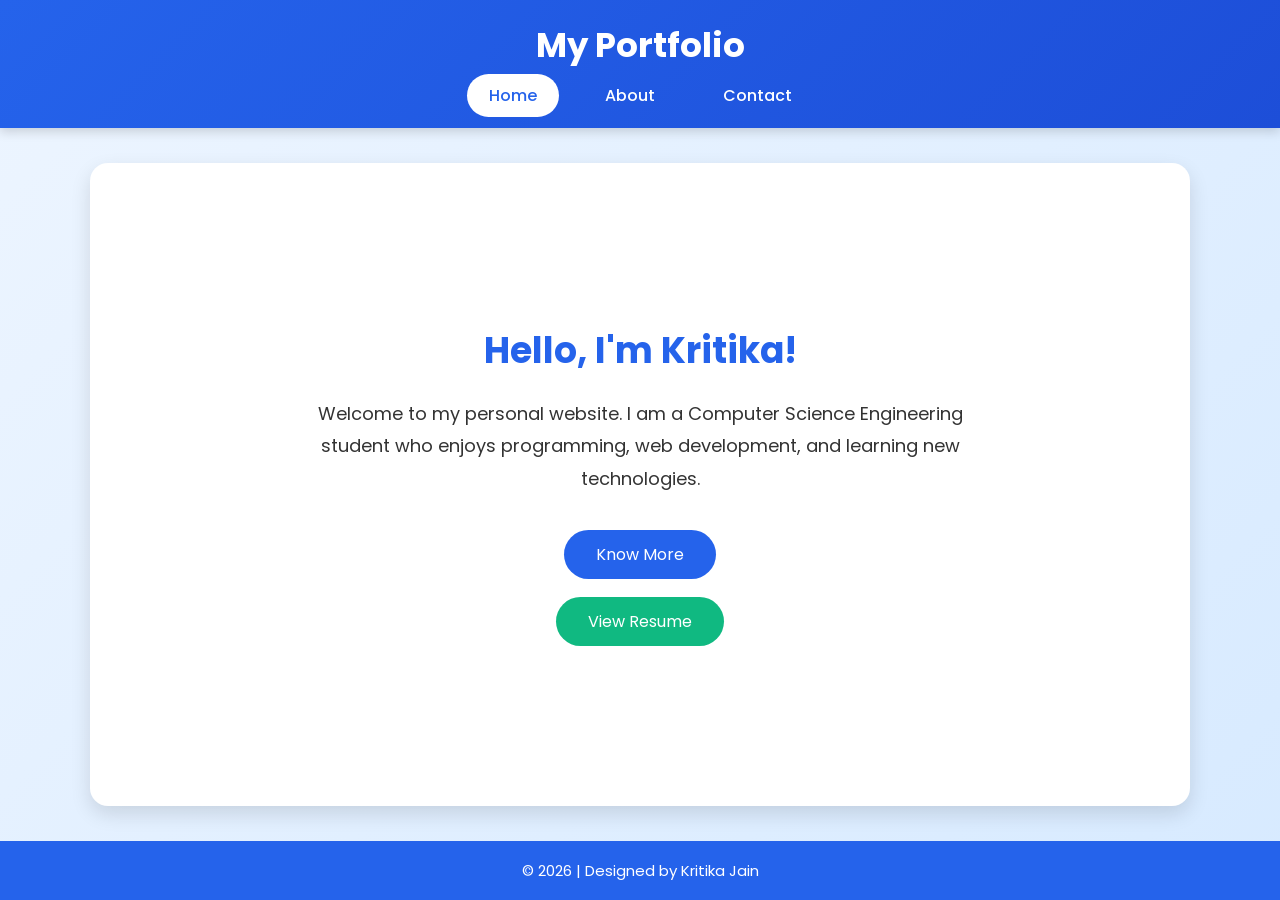
<file: index.html>
<!DOCTYPE html>
<html lang="en">

<head>
    <meta charset="UTF-8">
    <meta name="viewport" content="width=device-width, initial-scale=1.0">
    <title>My Portfolio | Home</title>

    <link rel="stylesheet" href="style.css">
</head>

<body>

    <header>

        <h1>My Portfolio</h1>

        <nav>
            <a href="index.html" class="active">Home</a>
            <a href="about.html">About</a>
            <a href="contact.html">Contact</a>
        </nav>

    </header>

    <section class="hero">

        <h2>Hello, I'm Kritika!</h2>

        <p>
            Welcome to my personal website. I am a Computer Science Engineering
            student who enjoys programming, web development, and learning new
            technologies.
        </p>

        <div class="buttons">

            <a href="about.html" class="btn">
                Know More
            </a>

            <a href="Kritika_jain_resume.pdf" class="resume-btn" target="_blank">
                View Resume
            </a>

        </div>

    </section>

    <footer>
        © 2026 | Designed by Kritika Jain
    </footer>

</body>

</html>
</file>
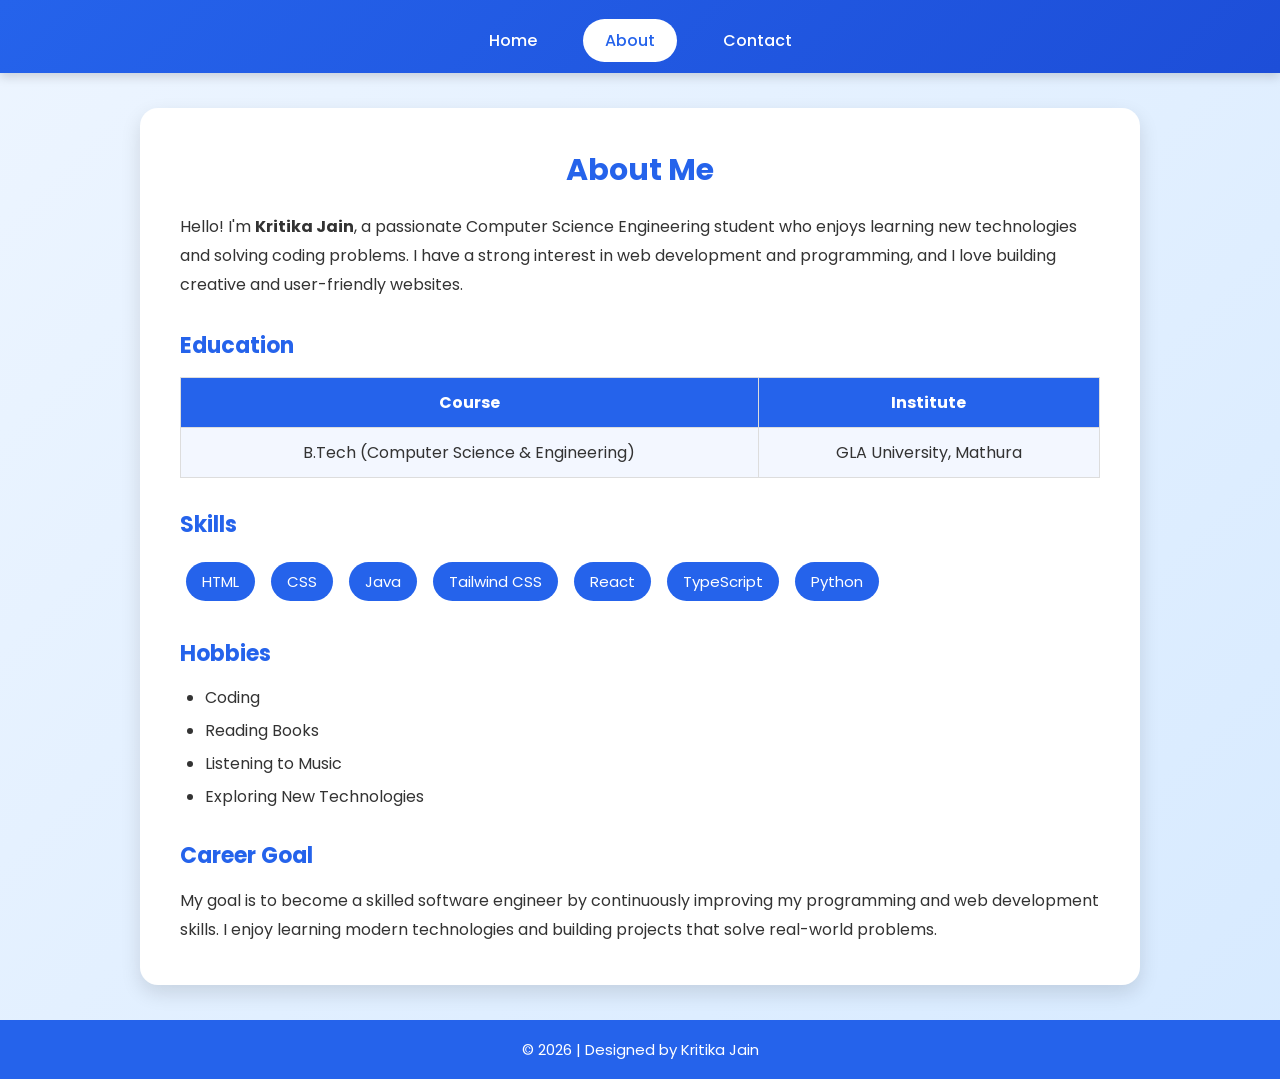
<file: about.html>
<!DOCTYPE html>
<html lang="en">
<head>
    <meta charset="UTF-8">
    <meta name="viewport" content="width=device-width, initial-scale=1.0">
    <title>About Me | Kritika Jain</title>
    <link rel="stylesheet" href="style.css">
</head>

<body>

<header>
    
    <nav>
        <a href="index.html">Home</a>
        <a href="about.html" class="active">About</a>
        <a href="contact.html">Contact</a>
    </nav>
</header>

<section>

    <h2>About Me</h2>

    <p>
        Hello! I'm <strong>Kritika Jain</strong>, a passionate Computer Science
        Engineering student who enjoys learning new technologies and solving
        coding problems. I have a strong interest in web development and
        programming, and I love building creative and user-friendly websites.
    </p>

    <h3>Education</h3>

    <table>
        <tr>
            <th>Course</th>
            <th>Institute</th>
        </tr>

        <tr>
            <td>B.Tech (Computer Science & Engineering)</td>
            <td>GLA University, Mathura</td>
        </tr>
    </table>

    <h3>Skills</h3>

    <div class="skills">
        <span>HTML</span>
        <span>CSS</span>
        <span>Java</span>
        <span>Tailwind CSS</span>
        <span>React</span>
        <span>TypeScript</span>
        <span>Python</span>
    </div>

    <h3>Hobbies</h3>

    <ul>
        <li>Coding</li>
        <li>Reading Books</li>
        <li>Listening to Music</li>
        <li>Exploring New Technologies</li>
    </ul>

    <h3>Career Goal</h3>

    <p>
        My goal is to become a skilled software engineer by continuously
        improving my programming and web development skills. I enjoy learning
        modern technologies and building projects that solve real-world
        problems.
    </p>

</section>

<footer>
    © 2026 | Designed by Kritika Jain
</footer>

</body>
</html>
</file>
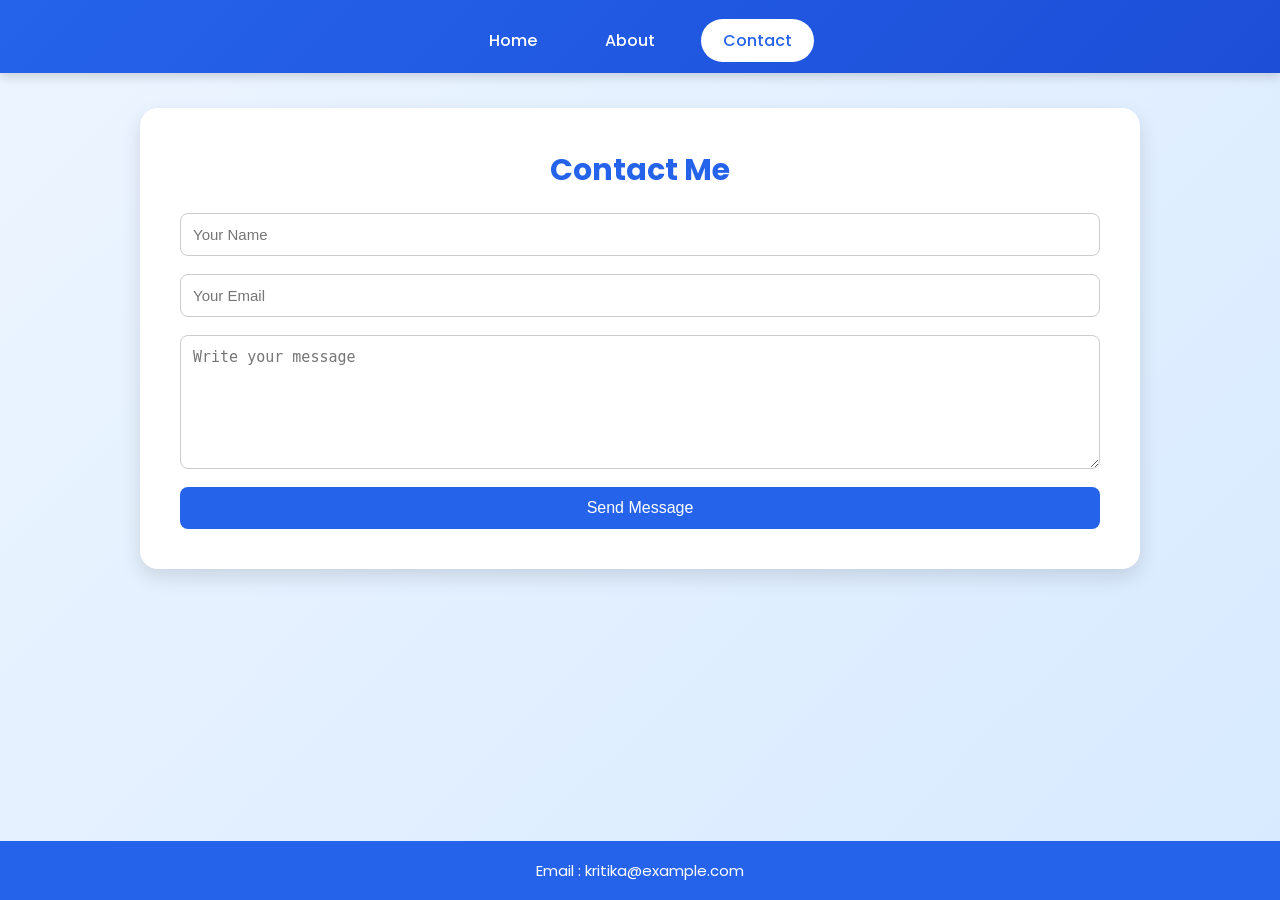
<file: contact.html>
<!DOCTYPE html>
<html>
<head>
    <title>Contact</title>
    <link rel="stylesheet" href="style.css">
</head>
<body>

<header>
    
    <nav>
        <a href="index.html">Home</a>
        <a href="about.html">About</a>
        <a href="contact.html" class="active">Contact</a>
    </nav>
</header>

<section>

<h2>Contact Me</h2>

<form>

<input type="text" placeholder="Your Name">

<input type="email" placeholder="Your Email">

<textarea rows="6" placeholder="Write your message"></textarea>

<button>Send Message</button>

</form>

</section>

<footer>
Email : kritika@example.com
</footer>

</body>
</html>
</file>
<file: style.css>
@import url('https://fonts.googleapis.com/css2?family=Poppins:wght@300;400;500;600;700&display=swap');

*{
    margin:0;
    padding:0;
    box-sizing:border-box;
}

body{
    font-family:'Poppins',sans-serif;
    background:linear-gradient(135deg,#edf5ff,#d7eaff);
    color:#333;
    min-height:100vh;
    display:flex;
    flex-direction:column;
}

/* ================= HEADER ================= */

header{
    background:linear-gradient(135deg,#2563eb,#1d4ed8);
    color:white;
    text-align:center;
    padding:20px;
    box-shadow:0 4px 10px rgba(0,0,0,.15);
}

header h1{
    font-size:34px;
    margin-bottom:12px;
}

/* ================= NAVIGATION ================= */

nav{
    margin-top:8px;
}

nav a{
    text-decoration:none;
    color:white;
    margin:0 10px;
    padding:10px 22px;
    border-radius:30px;
    transition:.3s;
    font-size:16px;
    font-weight:500;
}

nav a:hover,
.active{
    background:white;
    color:#2563eb;
}

/* ================= HOME PAGE ================= */

.hero{
    flex:1;
    width:90%;
    max-width:1100px;
    margin:35px auto;
    background:white;
    border-radius:18px;
    padding:70px 50px;
    text-align:center;
    display:flex;
    flex-direction:column;
    justify-content:center;
    align-items:center;
    box-shadow:0 8px 20px rgba(0,0,0,.12);
}

.hero h2{
    color:#2563eb;
    font-size:36px;
    margin-bottom:20px;
}

.hero p{
    width:70%;
    font-size:18px;
    line-height:1.8;
    margin-bottom:35px;
}

/* ================= BUTTONS ================= */

.buttons{
    display:flex;
    flex-direction:column;
    align-items:center;
    gap:18px;
}

.btn{
    text-decoration:none;
    background:#2563eb;
    color:white;
    padding:12px 32px;
    border-radius:30px;
    font-size:16px;
    transition:.3s;
}

.resume-btn{
    text-decoration:none;
    background:#10b981;
    color:white;
    padding:12px 32px;
    border-radius:30px;
    font-size:16px;
    transition:.3s;
}

.btn:hover{
    background:#1d4ed8;
    transform:translateY(-3px);
}

.resume-btn:hover{
    background:#059669;
    transform:translateY(-3px);
}

/* ================= COMMON SECTION ================= */

section{
    width:90%;
    max-width:1000px;
    margin:35px auto;
    background:white;
    border-radius:18px;
    padding:40px;
    box-shadow:0 8px 20px rgba(0,0,0,.12);
}

h2{
    color:#2563eb;
    text-align:center;
    font-size:30px;
    margin-bottom:20px;
}

h3{
    color:#2563eb;
    font-size:22px;
    margin-top:30px;
    margin-bottom:15px;
}

p{
    font-size:16px;
    line-height:1.8;
}

/* ================= TABLE ================= */

table{
    width:100%;
    border-collapse:collapse;
    margin-top:15px;
}

th{
    background:#2563eb;
    color:white;
}

th,
td{
    border:1px solid #ddd;
    padding:12px;
    text-align:center;
}

tr:nth-child(even){
    background:#f3f7ff;
}

/* ================= SKILLS ================= */

.skills{
    margin-top:15px;
}

.skills span{
    display:inline-block;
    margin:6px;
    padding:8px 16px;
    background:#2563eb;
    color:white;
    border-radius:20px;
    font-size:15px;
}

/* ================= LIST ================= */

ul{
    margin-left:25px;
    margin-top:10px;
}

li{
    margin-bottom:8px;
    font-size:16px;
}

/* ================= CONTACT FORM ================= */

form{
    display:flex;
    flex-direction:column;
    gap:18px;
}

input,
textarea{
    padding:12px;
    border:1px solid #ccc;
    border-radius:8px;
    font-size:15px;
}

input:focus,
textarea:focus{
    outline:none;
    border-color:#2563eb;
}

button{
    padding:12px;
    background:#2563eb;
    color:white;
    border:none;
    border-radius:8px;
    font-size:16px;
    cursor:pointer;
    transition:.3s;
}

button:hover{
    background:#1d4ed8;
}

/* ================= FOOTER ================= */

footer{
    margin-top:auto;
    background:#2563eb;
    color:white;
    text-align:center;
    padding:18px;
    font-size:15px;
}
</file>
